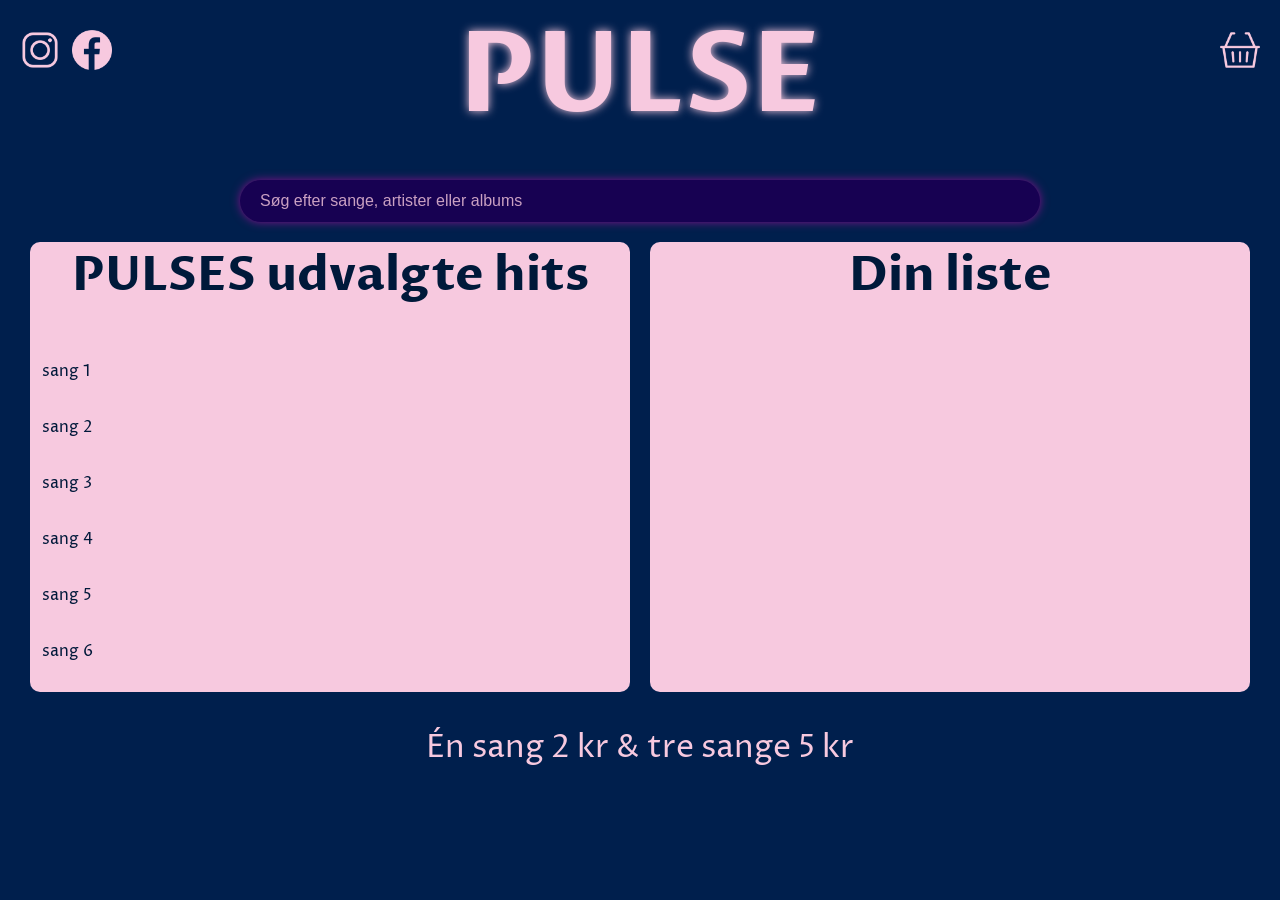
<file: Jukebox PT/Frontend/index.html>
<!doctype html>
<html lang="en">
  <head>
    <meta charset="UTF-8" />
    <meta name="viewport" content="width=device-width, initial-scale=1.0" />
    <link rel="stylesheet" href="forside.css" />
    <link rel="preconnect" href="https://fonts.googleapis.com" />
    <link rel="preconnect" href="https://fonts.gstatic.com" crossorigin />
    <link
      href="https://fonts.googleapis.com/css2?family=Proza+Libre:ital,wght@0,400;0,500;0,600;0,700;0,800;1,400;1,500;1,600;1,700;1,800&display=swap"
      rel="stylesheet"
    />
    <title>JukeBox</title>
  </head>
  <body>
    <header class="topbar">
      <div class="left-icons">
        <img src="instagram_logo.png" alt="Instagram" />
        <img src="facebook_logo.png" alt="Facebook" />
      </div>

      <h1 class="h1">PULSE</h1>

      <a href="betalingsside.html" class="kurv">
        <img src="kurv.png" alt="Kurv" />
      </a>
    </header>

    <div class="search-container">
      <input
        type="text"
        id="searchInput"
        placeholder="Søg efter sange, artister eller albums"
      />
      <div id="searchResults" class="search-results"></div>
    </div>

    <div class="container1">
      <div class="box">
        <h2 class="h2">PULSES udvalgte hits</h2>
        <ul class="liste">
          <li>sang 1</li>
          <li>sang 2</li>
          <li>sang 3</li>
          <li>sang 4</li>
          <li>sang 5</li>
          <li>sang 6</li>
        </ul>
      </div>

      <div class="box"><h2 class="h2">Din liste</h2></div>
    </div>

    <p class="pris">Én sang 2 kr & tre sange 5 kr</p>

    <div id="screensaver">
      <h1>Press to PULSE</h1>
      <script src="../Backend/script.js"></script>
    </div>
  </body>
</html>
</file>
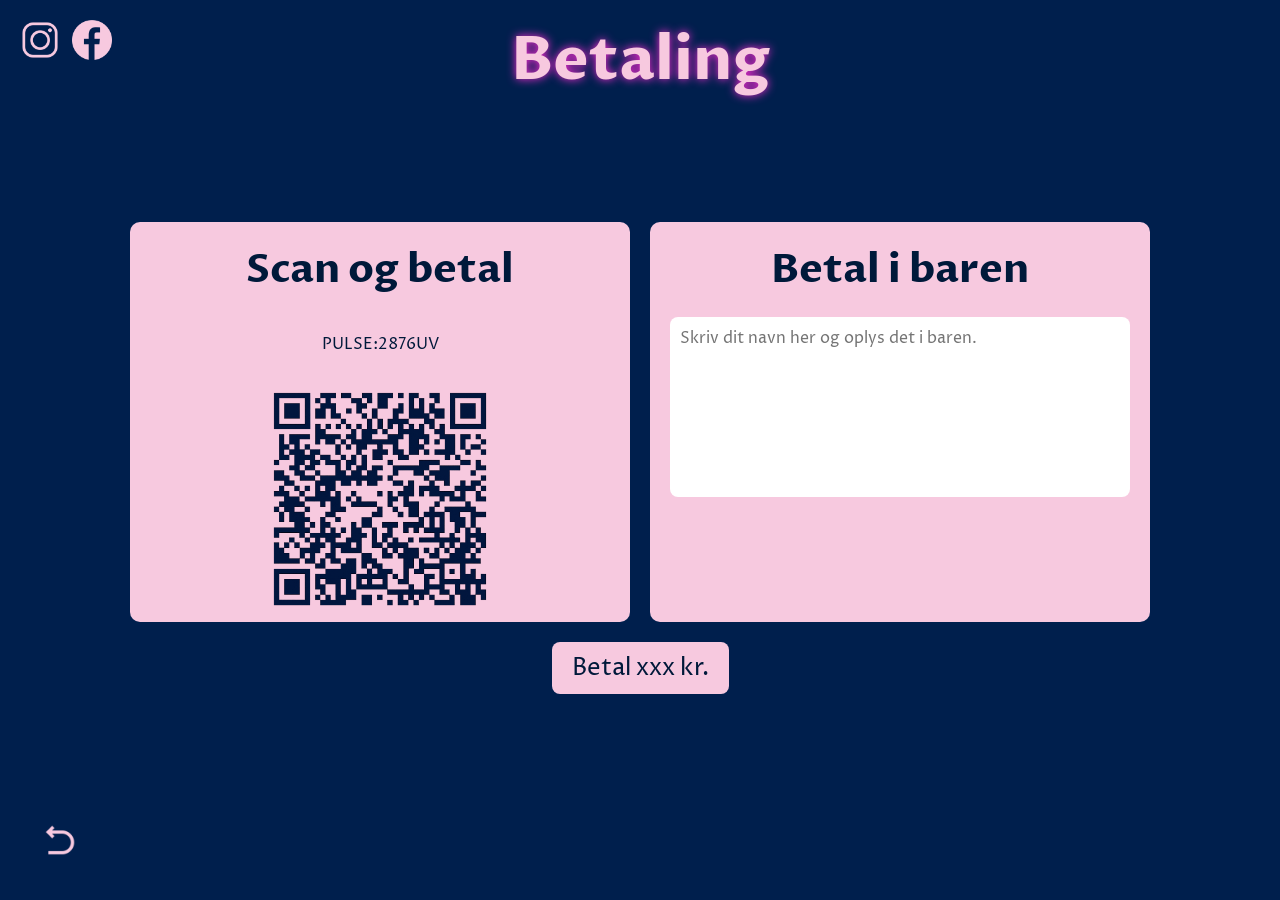
<file: Jukebox PT/Frontend/betalingsside.html>
<!doctype html>
<html lang="en">
  <head>
    <meta charset="UTF-8" />
    <meta name="viewport" content="width=device-width, initial-scale=1.0" />
    <link rel="stylesheet" href="betalingsside.css" />
    <link rel="preconnect" href="https://fonts.googleapis.com" />
    <link rel="preconnect" href="https://fonts.gstatic.com" crossorigin />
    <link
      href="https://fonts.googleapis.com/css2?family=Proza+Libre:ital,wght@0,400;0,500;0,600;0,700;0,800;1,400;1,500;1,600;1,700;1,800&display=swap"
      rel="stylesheet"
    />
    <title>Betalingsside</title>
  </head>
  <body>
    <header class="topbar">
      <div class="left-icons">
        <img src="instagram_logo.png" alt="Instagram" />
        <img src="facebook_logo.png" alt="Facebook" />
      </div>

      <h1 class="h1">Betaling</h1>
    </header>

    <div class="container2">
      <div class="box">
        <h2 class="h2">Scan og betal</h2>
        <p class="p">PULSE:2876UV</p>
        <img src="qrkode.png" alt="MobilePay" />
      </div>

      <div class="box">
        <h2 class="h2">Betal i baren</h2>
        <textarea
          placeholder="Skriv dit navn her og oplys det i baren."
        ></textarea>
      </div>
    </div>

    <div class="betal-wrapper">
      <div class="betal-box">Betal xxx kr.</div>
    </div>

    <a href="index.html">
      <img src="tilbageknap.png" alt="Tilbage" class="tilbage-knap" />
    </a>
  </body>
</html>
</file>
<file: Jukebox PT/Frontend/forside.css>
body {
  background-color: #00193a; /* bestemmer baggrundsfrave*/
}

.h1 {
  font-family: "Proza Libre", sans-serif; /*vælger fontstyle fra google fonts*/
  font-style: normal; /* definere om den skal have en bestemt "style*/
  font-size: 700%; /* bestemmer størrelsen på skriften*/
  color: #f7c9df; /* bestemmer farven på skrifen*/
  text-align: center; /* bestemmer hvor på siden skriften står*/
  padding-top: 0px; /* gør så der ikke er så meget luft til toppen*/
  margin-top: 0px; /* samme som ovenfor, så overskriften skubbes op på siden*/
  margin-bottom: 0px;
  padding-bottom: 0px;
  animation: pulse 1.5s infinite; /* starter puls animation, og siger den skal tage 1,5 sek, og skal fortsætte for altid*/
  color: #f7c9df; /* bestemmer puls farven*/
  text-shadow: 0 0 10px #f7c9df; /* definere farven på den skygge der kommer, som også er med til at lave 2t glow udtryk*/
}

@keyframes pulse {
  /* definere selve animationen med navnet pulse*/
  0% {
    /* anitmationen starter på 0%*/
    transform: scale(1); /* den er i normal størrelse*/
    text-shadow: 0 0 5px #ff2bd6; /* definere selve skyggen i den normale størrelse, og giver den pink skygge*/
  }
  50% {
    /* midt i animtionen*/
    transform: scale(1.1); /* gør animationselementet lidt større */
    text-shadow: 0 0 20px #ff2bd6; /* gør skyggen anderledes*/
  }
  100% {
    /* slut af animation*/
    transform: scale(1); /* tilbage til normal størrelse*/
    text-shadow: 0 0 5px #ff2bd6; /*tilbage til samme værdier som ved animationens start*/
  }
}

.container1 {
  display: flex;
  gap: 20px;
  justify-content: center; /* centrer vandret */
  align-items: center; /* centrer lodret */
}
.box {
  width: 600px;
  height: 450px;
  background: #f7c9df;
  border-radius: 10px;
}

.h2 {
  font-family: "Proza Libre", sans-serif; /*vælger fontstyle fra google fonts*/
  font-style: normal; /* definere om den skal have en bestemt "style*/
  font-size: 300%; /* bestemmer størrelsen på skriften*/
  color: #00193a; /* bestemmer farven på skrifen*/
  text-align: center; /* bestemmer hvor på siden skriften står*/
  padding-top: 0%; /* gør så der ikke er så meget luft til toppen*/
  margin-top: 0%; /* samme som ovenfor, så overskriften skubbes op på siden*/
}

.search-container {
  position: relative;
  display: flex;
  justify-content: center;
  margin-top: 0px;
  margin-bottom: 20px;
  padding-top: 0px;
  padding-bottom: 0px;
}

.search-container input {
  width: 800px;
  padding: 12px 20px;
  border-radius: 25px;
  border: none;
  outline: none;
  background-color: #170152;
  color: #f7c9df;
  font-size: 16px;
  box-shadow: 0 0 10px rgba(255, 0, 200, 0.5);
  box-sizing: border-box;
}

.search-container input::placeholder {
  color: #f7c9df;
  opacity: 0.8;
}

.search-container input:focus {
  box-shadow: 0 0 20px rgba(255, 0, 200, 0.9);
}

.search-results {
  position: absolute;
  top: 100%;
  left: 50%;
  transform: translateX(-50%);
  width: 800px;
  background: #170152;
  border-radius: 0 0 20px 20px;
  border: none;
  max-height: 250px;
  overflow-y: auto;
  display: none;
  z-index: 1000;
  box-shadow: 0 0 10px rgba(255, 0, 200, 0.5);
}

.result-item {
  padding: 12px 20px;
  cursor: pointer;
  color: #f7c9df;
  font-size: 16px;
}

.result-item:hover {
  background-color: rgba(255, 255, 255, 0.08);
}

.pris {
  font-family: "Proza Libre", sans-serif; /*vælger fontstyle fra google fonts*/
  font-style: normal; /* definere om den skal have en bestemt "style*/
  font-size: 200%; /* bestemmer størrelsen på skriften*/
  color: #f7c9df; /* bestemmer farven på skrifen*/
  text-align: center; /* bestemmer hvor på siden skriften står*/
  padding-top: 2px; /* gør så der ikke er så meget luft til toppen*/
  margin-top: 0åx; /* samme som ovenfor, så overskriften skubbes op på siden*/
}
body {
  margin: 0;
  background-color: #001f4d;
  font-family: "Proza Libre", sans-serif;
  align-items: center;
}
.topbar {
  position: relative;
  height: 180px;
}

.h1 {
  .h1 {
    position: absolute;
    top: 20px;
    left: 50%;
    transform: translateX(-50%);
    margin: 0;

    color: #f7c9df;
    font-size: 120px;
    text-shadow: 0 0 20px #ff4dff;
  }
}

.left-icons {
  position: absolute;
  top: 30px;
  left: 20px;
  display: flex;
  gap: 12px;
  align-items: center;
}

.left-icons img {
  width: 40px;
  height: 40px;
  object-fit: contain;
}

.kurv {
  position: absolute;
  top: 30px;
  right: 20px;
}

.kurv img {
  width: 40px;
  height: 40px;
  object-fit: contain;
}

#screensaver {
  position: fixed;
  top: 0;
  left: 0;
  width: 100%;
  height: 100%;
  background: #00193a;
  color: #ff4dff;
  display: flex;
  animation: pulse 1.5s infinite; /* starter puls animation, og siger den skal tage 1,5 sek, og skal fortsætte for altid*/
  color: #f7c9df; /* bestemmer puls farven*/
  text-shadow: 0 0 10px #f7c9df; /* definere farven på den skygge der kommer, som også er med til at lave 2t glow udtryk*/
  justify-content: center;
  align-items: center;
  font-size: 80px;
  opacity: 0;
  pointer-events: none;
  transition: opacity 2s ease;
  z-index: 9999;
}

#screensaver.active {
  opacity: 5;
  pointer-events: all;
}

.liste {
  list-style: none; /* fjerner prikker */
  padding: 0;
  margin: 0;
  width: 100%;
}

.liste li {
  color: #00193a;
  padding: 12px;
  margin-bottom: 10px;
  border-radius: 6px;
  text-align: left;
  font-size: 16px;
}
</file>
<file: Jukebox PT/Frontend/betalingsside.css>
body {
  margin: 0;
  background-color: #001f4d;
  font-family: "Proza Libre", sans-serif;
}

.topbar {
  display: flex;
  align-items: center;
  justify-content: center;
  position: relative;
  padding: 20px 30px;
}

.left-icons {
  position: absolute;
  left: 20px;
  top: 20px;
  display: flex;
  gap: 12px;
  align-items: center;
}

.left-icons img {
  width: 40px;
  height: 40px;
  object-fit: contain;
}

.h1 {
  margin: 0;
  font-size: 60px;
  color: #f7c9df;
  text-align: center;
  text-shadow: 0 0 10px #ff2bd6;
  animation: pulse 1.5s infinite;
  padding-bottom: 5%;
}

@keyframes pulse {
  0% {
    transform: scale(1);
    text-shadow: 0 0 5px #ff2bd6;
  }
  50% {
    transform: scale(1.05);
    text-shadow: 0 0 20px #ff2bd6;
  }
  100% {
    transform: scale(1);
    text-shadow: 0 0 5px #ff2bd6;
  }
}

.container2 {
  display: flex;
  justify-content: center;
  align-items: stretch;
  gap: 20px;
  margin-top: 40px;
  flex-wrap: wrap;
}

.box {
  width: 500px;
  height: 400px;
  background: #f7c9df;
  border-radius: 10px;
  padding: 20px;
  box-sizing: border-box;
  display: flex;
  flex-direction: column;
  align-items: center;
  justify-content: flex-start;
}

.h2 {
  margin: 0 0 20px 0;
  font-size: 40px;
  color: #00193a;
  text-align: center;
}

.box img {
  margin-top: 0px;
  width: 100%;
  height: 80%;
  object-fit: contain;
  padding-top: 0px;
}

.box textarea {
  width: 100%;
  height: 180px;
  resize: none;
  border: none;
  border-radius: 8px;
  padding: 10px;
  font-family: "Proza Libre", sans-serif;
  font-size: 16px;
  box-sizing: border-box;
}

.tilbage-knap {
  position: fixed;
  bottom: 20px;
  left: 20px;
  width: 80px;
  cursor: pointer;
}

.betal-wrapper {
  display: flex;
  justify-content: center;
  margin-top: 20px;
}

.betal-box {
  background: #f7c9df;
  color: #00193a;
  padding: 10px 20px;
  border-radius: 8px;
  font-size: 24px;
}

.p {
  color: #00193a;
  margin-bottom: 0px;
  padding-bottom: 0px;
}
</file>
